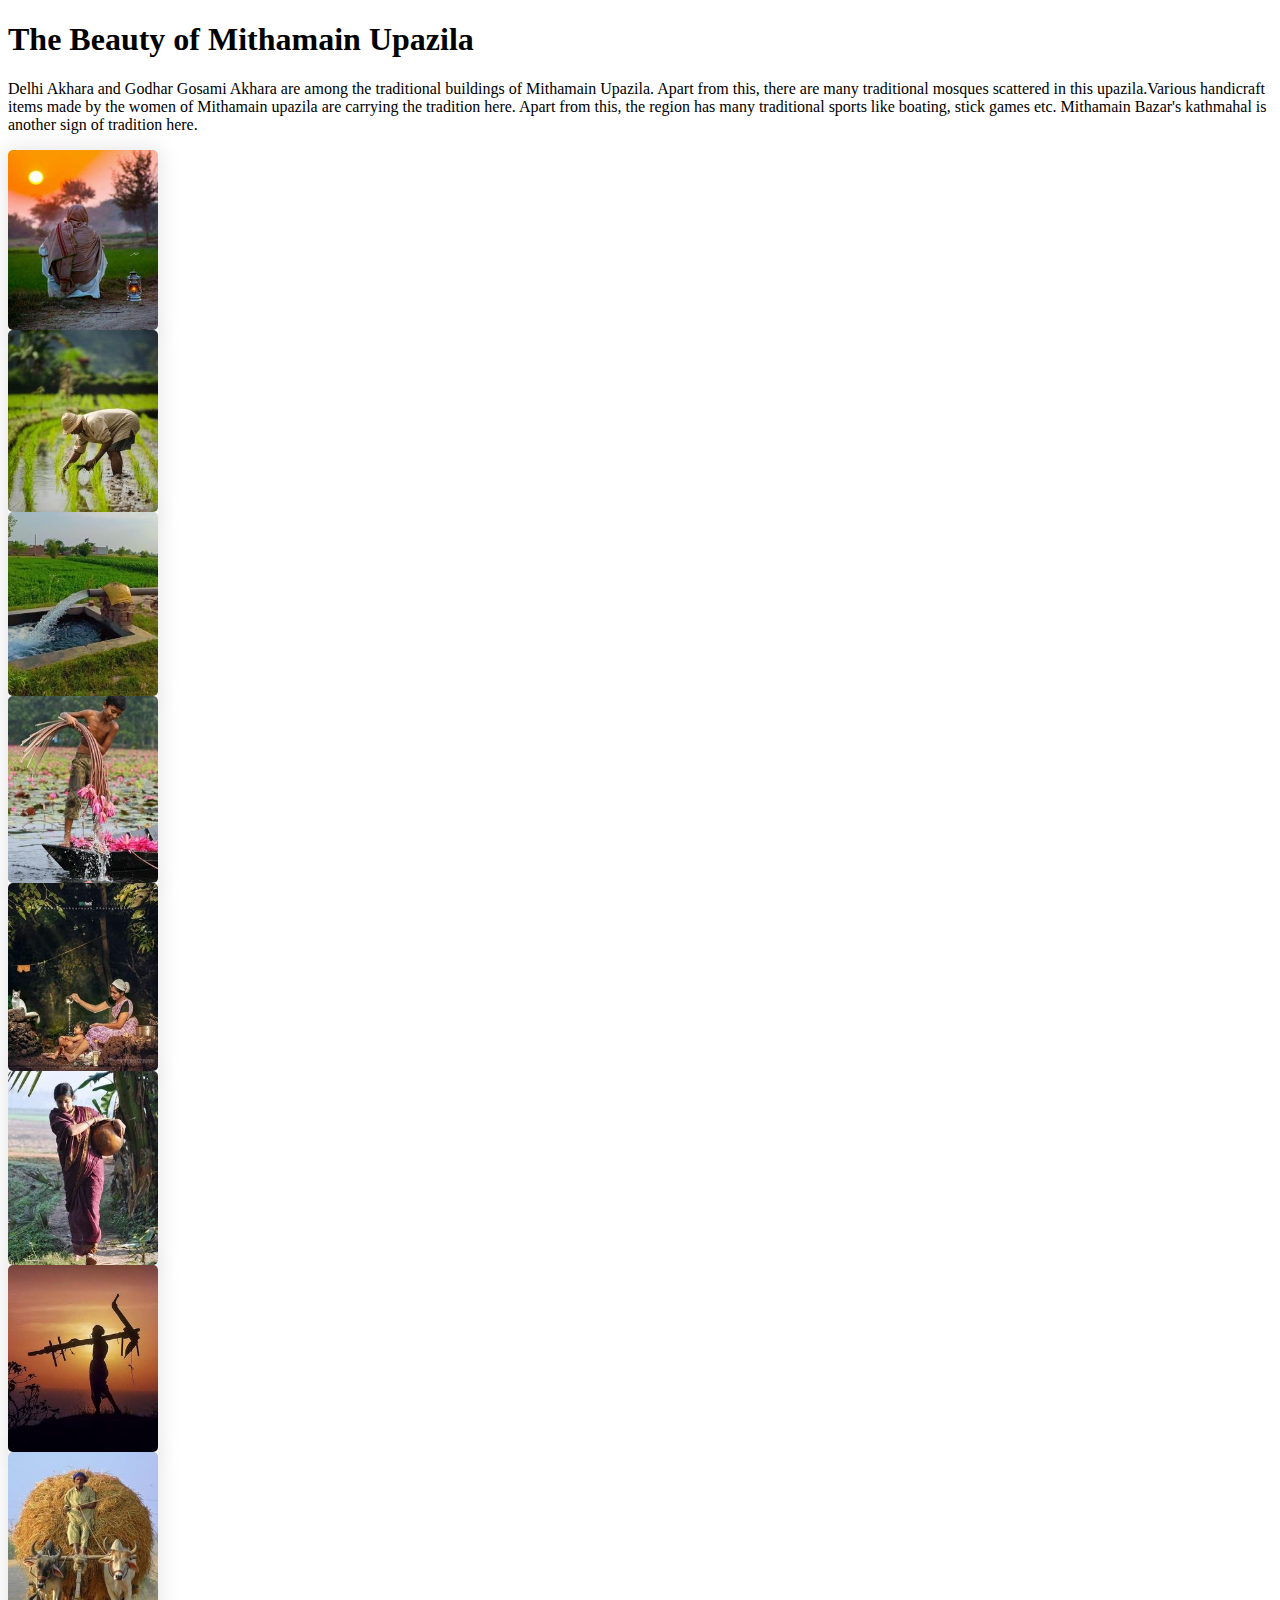
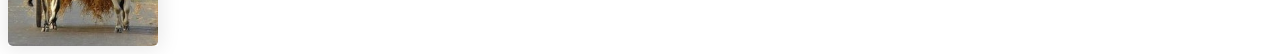
<file: beauty.html>
<!DOCTYPE html>
<html lang="en">
<head>
    <meta charset="UTF-8">
    <meta name="viewport" content="width=device-width, initial-scale=1.0">
    <title>Beauty of Mithamoin</title>
    <link rel="stylesheet" href="style.css">
    <!-- Bootstrap CSS -->
    <link href="https://cdn.jsdelivr.net/npm/bootstrap@5.0.2/dist/css/bootstrap.min.css" rel="stylesheet" integrity="sha384-EVSTQN3/azprG1Anm3QDgpJLIm9Nao0Yz1ztcQTwFspd3yD65VohhpuuCOmLASjC" crossorigin="anonymous">
    </head>
    <body class="bg-secondary container">
        
    <script src="https://cdn.jsdelivr.net/npm/bootstrap@5.3.2/dist/js/bootstrap.bundle.min.js" integrity="sha384-C6RzsynM9kWDrMNeT87bh95OGNyZPhcTNXj1NW7RuBCsyN/o0jlpcV8Qyq46cDfL" crossorigin="anonymous"></script>
    <div class="container">
    <h1 class="text-center text-light mt-5">The Beauty of Mithamain Upazila</h1>
    <p class="text-light fw-bold">Delhi Akhara and Godhar Gosami Akhara are among the traditional buildings of Mithamain Upazila. Apart from this, there are many traditional mosques scattered in this upazila.Various handicraft items made by the women of Mithamain upazila are carrying the tradition here. Apart from this, the region has many traditional sports like boating, stick games etc. Mithamain Bazar's kathmahal is another sign of tradition here.</p>
</div>

<div class="mt-3 container">
    <div class="col-12 row">
    <div class="box col-md-3 mb-3">
        <img src="img/31614babbcb1392e9df30f5923ec3e0f.jpg">
    </div>
    <div class="box col-md-3 mb-3">
        <img src="img/fa085bd6e9418897239f27f4e450d6ed.jpg">
    </div>
    <div class="box col-md-3 mb-3">
        <img src="img/70206d769f7e96dd0e75fe2a934e4f2e.jpg">
    </div>
    <div class="box col-md-3 mb-3">
        <img src="img/54c53daaabcb8df3a794bfcad73c03eb.jpg">
    </div>
  </div>
  <div class="col-12 row">
    <div class="box col-md-3 mb-3">
        <img src="img/cdfd66a0a6b456fd9063954905bc16bb.jpg">
    </div>
    <div class="box col-md-3 mb-3">
        <img src="img/fdb4512fa50a660e810fe6163bd1c235.jpg">
    </div>
    <div class="box col-md-3 mb-3">
        <img src="img/285affa8c77437c9532d1e72ce11ca43.jpg">
    </div>
    <div class="box col-md-3 mb-3">
        <img src="img/f48c685cfffbd81ab5d0745684cd57a7.jpg">
    </div>
  </div>
  </div>
    
</body>
</html>
</file>
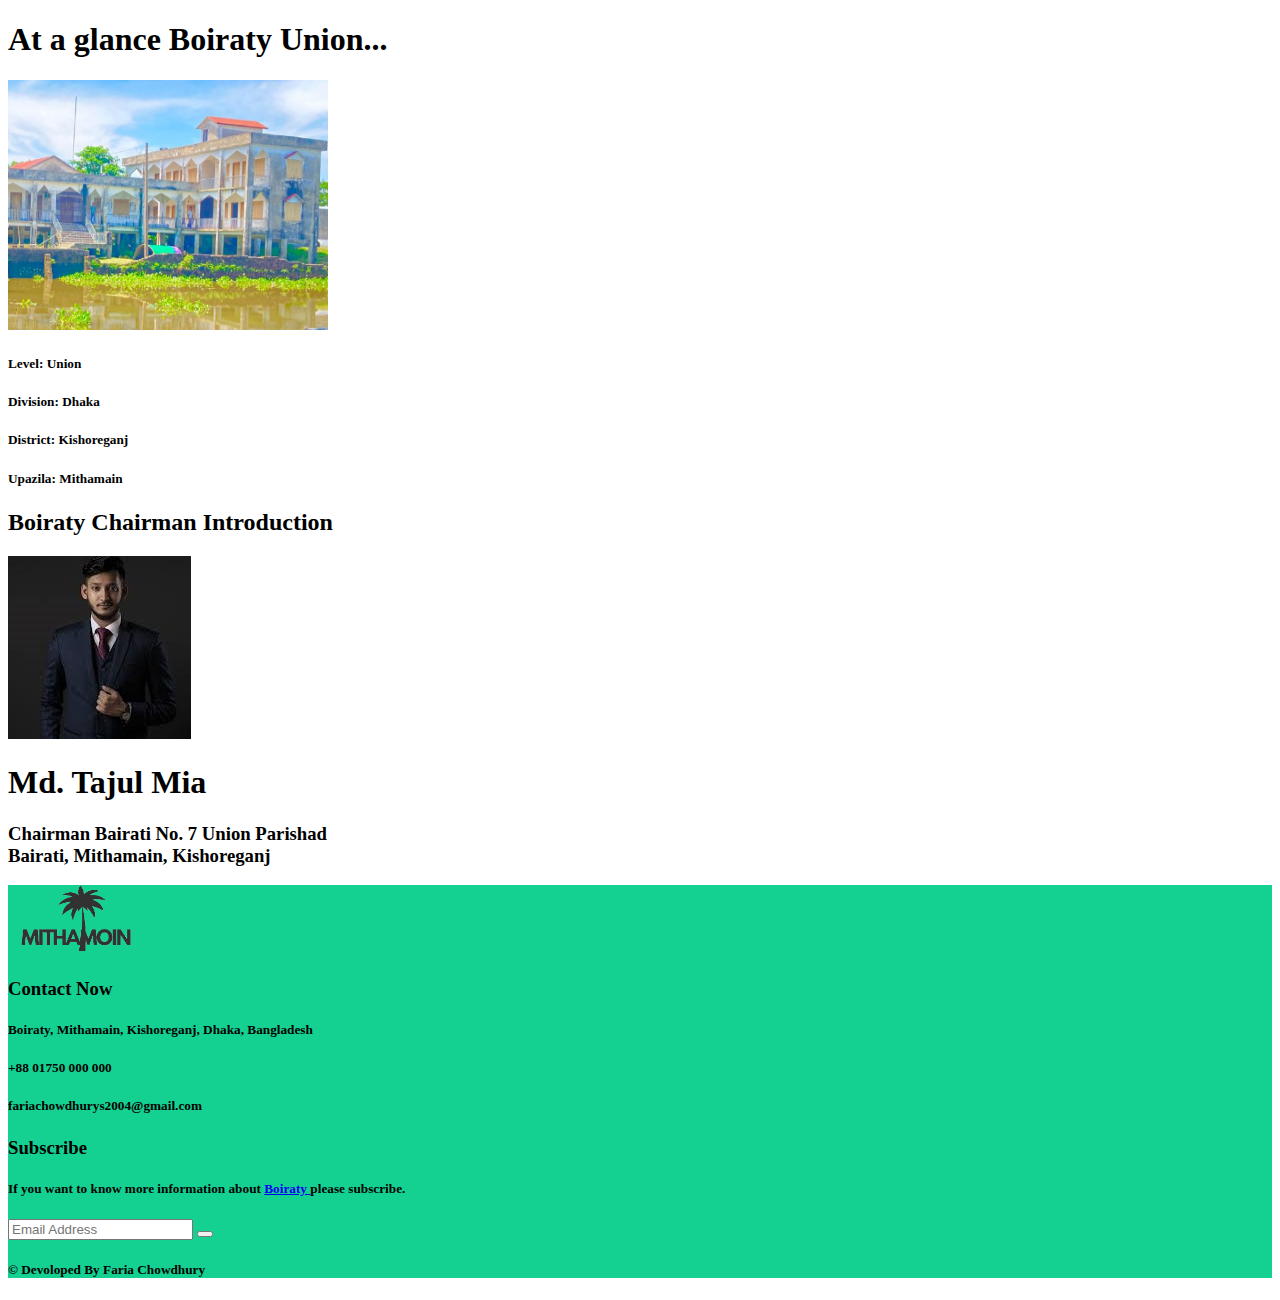
<file: boiraty.html>
<!DOCTYPE html>
<html lang="en">
<head>
    <meta charset="UTF-8">
    <meta name="viewport" content="width=device-width, initial-scale=1.0">
    <title>Boiraty</title>
    <link rel="stylesheet" href="style.css">
     <!-- Bootstrap CSS -->
     <link href="https://cdn.jsdelivr.net/npm/bootstrap@5.0.2/dist/css/bootstrap.min.css" rel="stylesheet" integrity="sha384-EVSTQN3/azprG1Anm3QDgpJLIm9Nao0Yz1ztcQTwFspd3yD65VohhpuuCOmLASjC" crossorigin="anonymous">
</head>
<body class="container mt-5 bg-light">
    <script src="https://cdn.jsdelivr.net/npm/bootstrap@5.3.2/dist/js/bootstrap.bundle.min.js" integrity="sha384-C6RzsynM9kWDrMNeT87bh95OGNyZPhcTNXj1NW7RuBCsyN/o0jlpcV8Qyq46cDfL" crossorigin="anonymous"></script>
    <h1 class="text-center text-primary mt-5">At a glance Boiraty Union...</h1>
    <div class="col-12 row mt-5 bg-dark">
        <div class="col-md-6">
            <img class="mt-3 mb-3" src="img/boiraty.png" height="250px" width="320px">
        </div>
        <div class="col-md-6 text-center justify-content-center mt-5 mb-3 p-3 text-light">
            <h5>Level: Union</h5>
            <h5>Division: Dhaka</h5>
            <h5>District: Kishoreganj</h5>
            <h5> Upazila: Mithamain</h5>  
        </div>
    </div>
    <h2 class="text-center text-danger mb-3 mt-3">Boiraty Chairman Introduction</h2>
    <div class="col-12 row bg-info mt-3 mb-3">
        <div class="col-md-6">
         <img class="rounded-circle w-50 text-center p-3" src="img/download (6).jpeg">
        </div>
        <div class="col-md-6 mt-5 mb-3">
          <h1 class="text-center text-danger">Md. Tajul Mia</h1>
          <h3 class="text-center text-soccess">Chairman Bairati No. 7 Union Parishad<br>Bairati, Mithamain, Kishoreganj</h3>
        </div>
    </div>
<!--footer section-->
<footer class="bg text-white py-5 mb-3" id="contact">
    <div class="">
       <div class="row gx-lg-5">
           
           <div class="col-md-4 text-center mt-5">
            <a href="index.html"><img src="img/Mithamoin.png" height="70px"></a>
           </div>
  
           <div class="col-md-4 p-3 ">
             <h3  class="pb-4 text-light">Contact Now</h3>
             <div class="text-dark">
               <h5>Boiraty, Mithamain, Kishoreganj, Dhaka, Bangladesh</h5>
               <h5>+88 01750 000 000</h5>
               <h5>fariachowdhurys2004@gmail.com</h5>
             </div>
          </div>
  
          <div class="col-md-4 p-3">
           <h3 class="pb-4 text-light">Subscribe</h3>
           <h5 class="text-dark">If you want to know more information about <a class="text-dark" href="boiraty.html"> <b> Boiraty </b></a>please subscribe. </h5>
           <div class="input-group mt-3">
             <input type="text"  class="form-control"  name="" placeholder="Email Address">
             <button class="btn"><i class="fa-regular fa-paper-plane"></i></button>
         </div>
       </div>
       
       </div>
       <h5 class="text-center text-secondary">© Devoloped By Faria Chowdhury</h5>
    </div>
  </footer>
  <!--foter section-->
 
</body>
</html>
</file>
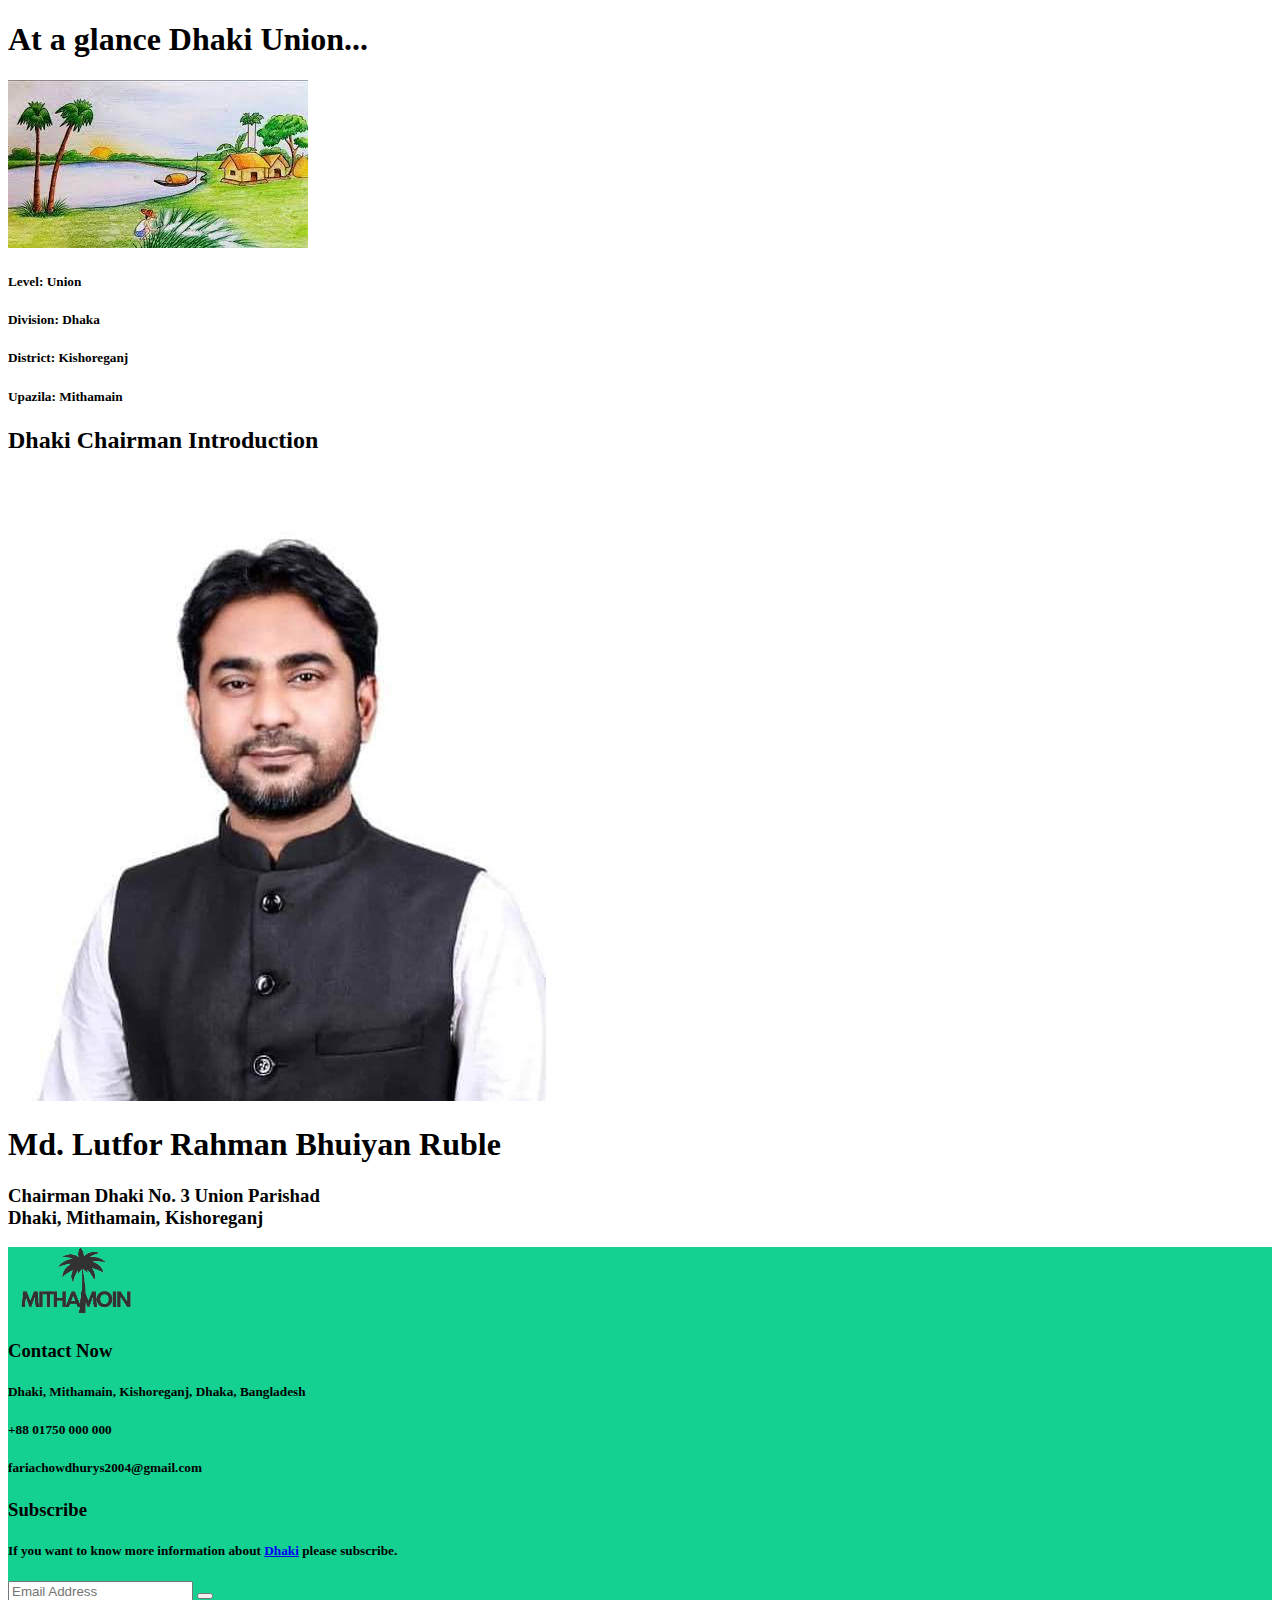
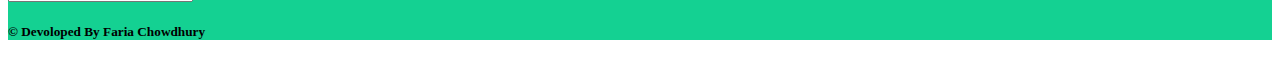
<file: dhaki.html>
<!DOCTYPE html>
<html lang="en">
<head>
    <meta charset="UTF-8">
    <meta name="viewport" content="width=device-width, initial-scale=1.0">
    <title>Dhaki</title>
    <link rel="stylesheet" href="style.css">
     <!-- Bootstrap CSS -->
     <link href="https://cdn.jsdelivr.net/npm/bootstrap@5.0.2/dist/css/bootstrap.min.css" rel="stylesheet" integrity="sha384-EVSTQN3/azprG1Anm3QDgpJLIm9Nao0Yz1ztcQTwFspd3yD65VohhpuuCOmLASjC" crossorigin="anonymous">
</head>
<body class="container mt-5 bg-light">
    <script src="https://cdn.jsdelivr.net/npm/bootstrap@5.3.2/dist/js/bootstrap.bundle.min.js" integrity="sha384-C6RzsynM9kWDrMNeT87bh95OGNyZPhcTNXj1NW7RuBCsyN/o0jlpcV8Qyq46cDfL" crossorigin="anonymous"></script>
        <h1 class="text-center text-primary mt-5">At a glance Dhaki Union...</h1>
        <div class="col-12 row mt-5 bg-dark">
            <div class="col-md-6">
                <img class="mt-3 w-100 mb-3" src="img/download (9).jpg">
            </div>
            <div class="col-md-6 text-center justify-content-center mt-5 mb-3 p-3 text-light">
                <h5>Level: Union</h5>
                <h5>Division: Dhaka</h5>
                <h5>District: Kishoreganj</h5>
                <h5> Upazila: Mithamain</h5>  
            </div>
        </div>
        <h2 class="text-center text-danger mt-3 mb-3 fw-bold">Dhaki Chairman Introduction</h2>
        <div class="col-12 row bg-info mt-3 mb-3">
            <div class="col-md-6">
             <img class=" w-50 text-center p-3" src="img/dhaki.jpeg">
            </div>
            <div class="col-md-6 mt-5 mb-3">
              <h1 class="text-center text-light">Md. Lutfor Rahman Bhuiyan Ruble</h1>
              <h3 class="text-center text-soccess">Chairman Dhaki No. 3 Union Parishad<br>Dhaki, Mithamain, Kishoreganj</h3>
            </div>
        </div>

        <footer class="bg text-white py-5 mb-3" id="contact">
            <div class="">
               <div class="row gx-lg-5">
                   
                   <div class="col-md-4 text-center mt-5">
                    <a href="index.html"><img src="img/Mithamoin.png" height="70px"></a>
          
                     
                   </div>
          
                   <div class="col-md-4 p-3">
                     <h3  class="pb-4 text-light">Contact Now</h3>
                     <div class="text-dark">
                       <h5>Dhaki, Mithamain, Kishoreganj, Dhaka, Bangladesh</h5>
                       <h5>+88 01750 000 000</h5>
                       <h5>fariachowdhurys2004@gmail.com</h5>
                     </div>
                  </div>
          
                  <div class="col-md-4 p-3">
                   <h3 class="pb-4 text-light">Subscribe</h3>
                   <h5 class="text-dark">If you want to know more information about <a class="text-dark" href="dhaki.html"><b>Dhaki</b></a> please subscribe. </h5>
                   <div class="input-group mt-3">
                     <input type="text"  class="form-control"  name="" placeholder="Email Address">
                     <button class="btn"><i class="fa-regular fa-paper-plane"></i></button>
                 </div>
               </div>
               
               </div>
               <h5 class="text-center text-secondary mt-3">© Devoloped By Faria Chowdhury</h5>
            </div>
          </footer>

</body>
</html>
</file>
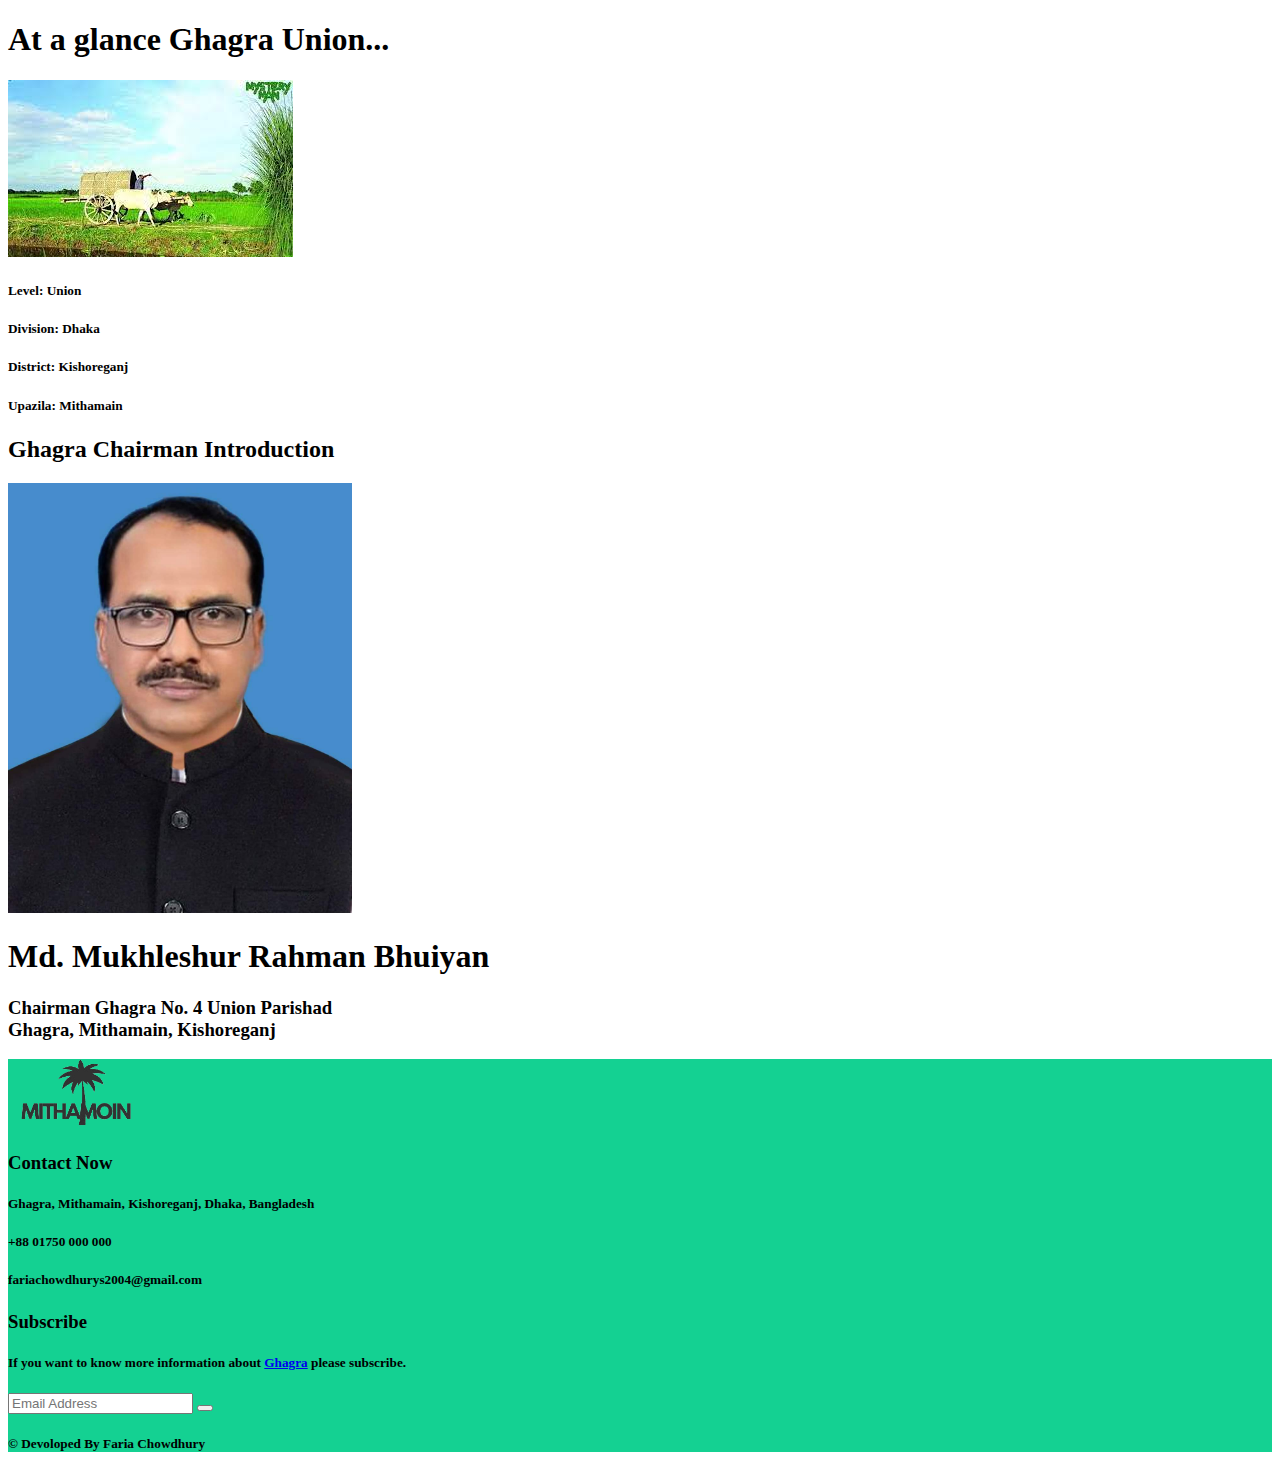
<file: ghagra.html>
<!DOCTYPE html>
<html lang="en">
<head>
    <meta charset="UTF-8">
    <meta name="viewport" content="width=device-width, initial-scale=1.0">
    <title>Ghagra</title>
    <link rel="stylesheet" href="style.css">
     <!-- Bootstrap CSS -->
     <link href="https://cdn.jsdelivr.net/npm/bootstrap@5.0.2/dist/css/bootstrap.min.css" rel="stylesheet" integrity="sha384-EVSTQN3/azprG1Anm3QDgpJLIm9Nao0Yz1ztcQTwFspd3yD65VohhpuuCOmLASjC" crossorigin="anonymous">
</head>
<body class="container mt-5 bg-light">
    <script src="https://cdn.jsdelivr.net/npm/bootstrap@5.3.2/dist/js/bootstrap.bundle.min.js" integrity="sha384-C6RzsynM9kWDrMNeT87bh95OGNyZPhcTNXj1NW7RuBCsyN/o0jlpcV8Qyq46cDfL" crossorigin="anonymous"></script>

   
        <h1 class="text-center text-primary mt-5">At a glance Ghagra Union...</h1>
        <div class="col-12 row mt-5 bg-dark">
            <div class="col-md-6">
                <img class="mt-3 w-100 mb-3" src="img/download.jpeg">
            </div>
            <div class="col-md-6 text-center justify-content-center mt-5 mb-3 p-3 text-light">
                <h5>Level: Union</h5>
                <h5>Division: Dhaka</h5>
                <h5>District: Kishoreganj</h5>
                <h5> Upazila: Mithamain</h5>  
            </div>
        </div>
        <h2 class="text-center text-danger mb-3 mt-3 fw-bold">Ghagra Chairman Introduction</h2>
        <div class="col-12 row bg-info mt-3 mb-3">
            <div class="col-md-6">
             <img class="rounded-circle w-100 text-center p-3" height="430px" src="img/1711122767891.jpg">
            </div>
            <div class="col-md-6 mt-5 mb-3 p-3">
              <h1 class="text-center text-light">Md. Mukhleshur Rahman Bhuiyan</h1>
              <h3 class="text-center text-soccess">Chairman Ghagra No. 4 Union Parishad<br>Ghagra, Mithamain, Kishoreganj</h3>
            </div>
        </div>
<!--footer section-->
        <footer class="bg text-white py-5 mb-3" id="contact">
            <div class="">
               <div class="row gx-lg-5">
                   
                   <div class="col-md-4 text-center mt-5">
                    <a href="index.html"><img src="img/Mithamoin.png" height="70px"></a>
                   </div>
          
                   <div class="col-md-4 p-3">
                     <h3  class="pb-4 text-light">Contact Now</h3>
                     <div class="text-dark">
                       <h5>Ghagra, Mithamain, Kishoreganj, Dhaka, Bangladesh</h5>
                       <h5>+88 01750 000 000</h5>
                       <h5>fariachowdhurys2004@gmail.com</h5>
                     </div>
                  </div>
          
                  <div class="col-md-4 p-3">
                   <h3 class="pb-4 text-light">Subscribe</h3>
                   <h5 class="text-dark">If you want to know more information about <a class="text-dark" href="ghagra.html"><b>Ghagra</b></a> please subscribe. </h5>
                   <div class="input-group mt-3">
                     <input type="text"  class="form-control"  name="" placeholder="Email Address">
                     <button class="btn"><i class="fa-regular fa-paper-plane"></i></button>
                 </div>
               </div>
               
               </div>
               <h5 class="text-center text-secondary mt-3">© Devoloped By Faria Chowdhury</h5>
            </div>
          </footer>
<!--footer section-->


</body>
</html>
</file>
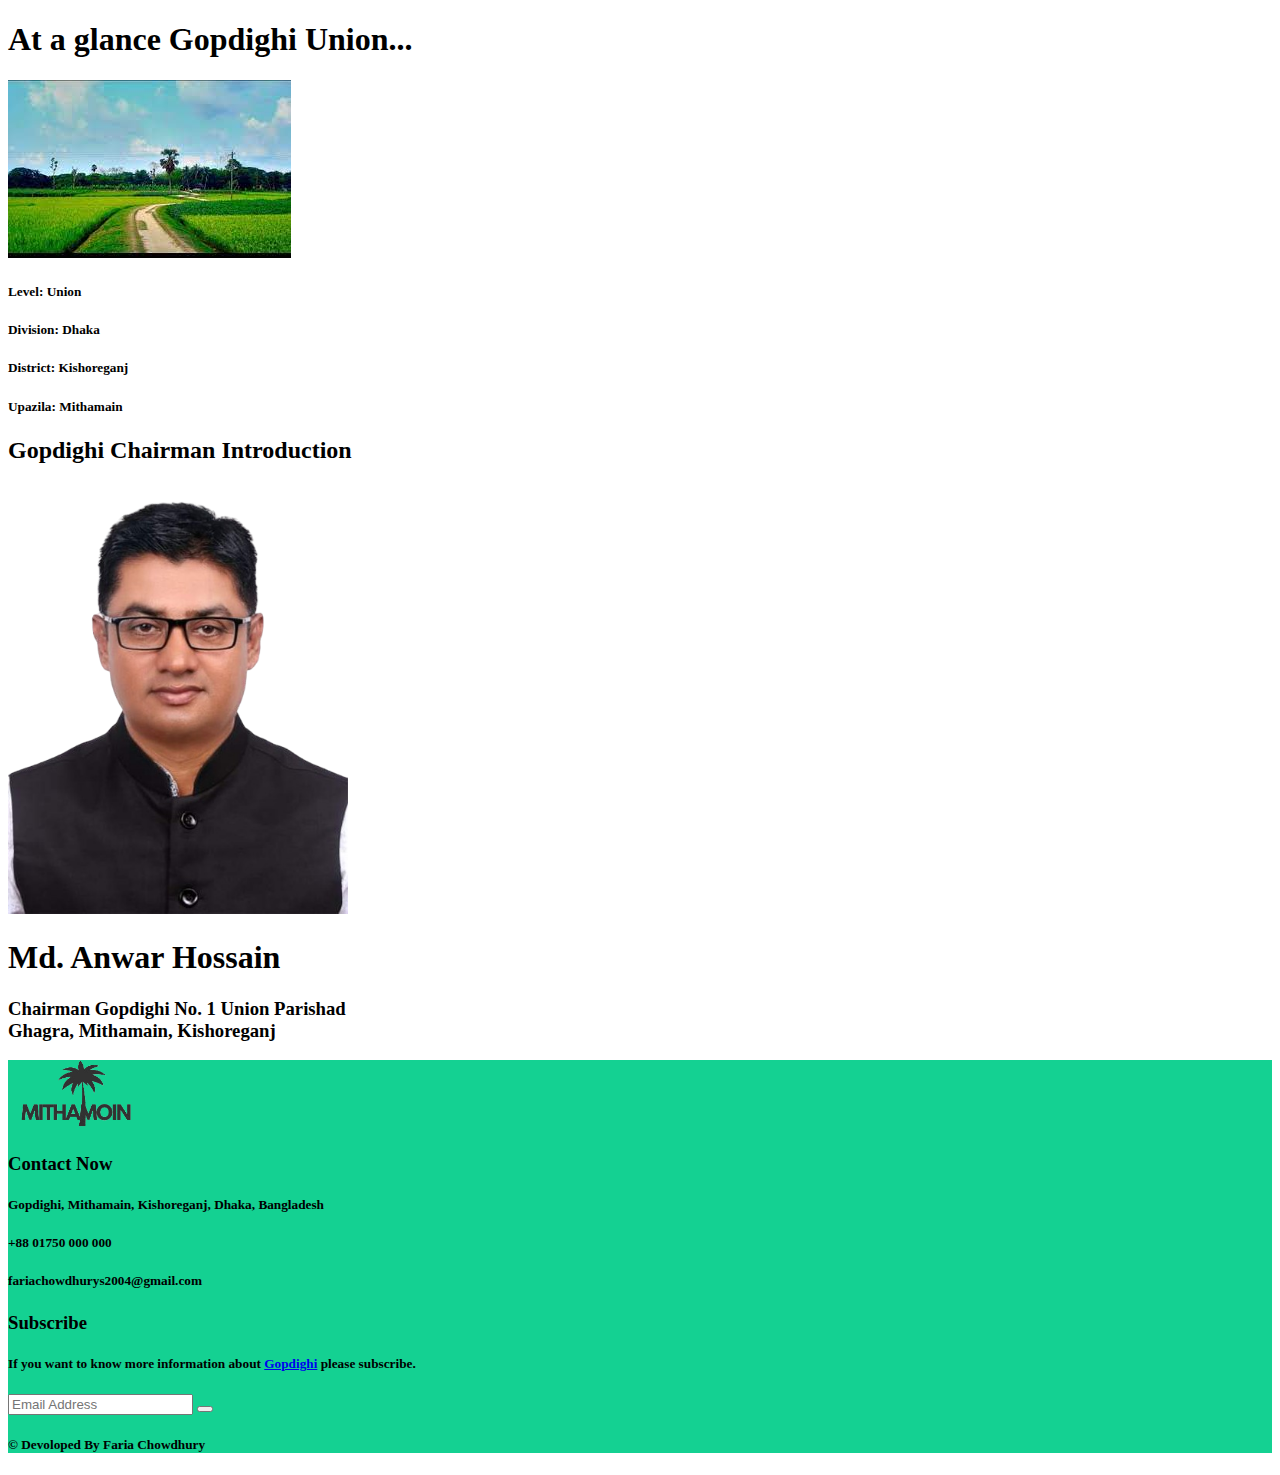
<file: gopedighi.html>
<!DOCTYPE html>
<html lang="en">
<head>
    <meta charset="UTF-8">
    <meta name="viewport" content="width=device-width, initial-scale=1.0">
    <title>Gopedighi</title>
    <link rel="stylesheet" href="style.css">
     <!-- Bootstrap CSS -->
     <link href="https://cdn.jsdelivr.net/npm/bootstrap@5.0.2/dist/css/bootstrap.min.css" rel="stylesheet" integrity="sha384-EVSTQN3/azprG1Anm3QDgpJLIm9Nao0Yz1ztcQTwFspd3yD65VohhpuuCOmLASjC" crossorigin="anonymous">
</head>
<body class="container mt-5 bg-light">
    <script src="https://cdn.jsdelivr.net/npm/bootstrap@5.3.2/dist/js/bootstrap.bundle.min.js" integrity="sha384-C6RzsynM9kWDrMNeT87bh95OGNyZPhcTNXj1NW7RuBCsyN/o0jlpcV8Qyq46cDfL" crossorigin="anonymous"></script>


    <h1 class="text-center text-primary mt-5">At a glance Gopdighi Union...</h1>
    <div class="col-12 row mt-5 bg-dark">
        <div class="col-md-6">
            <img class="mt-3 w-100 mb-3" src="img/download (6).jpg">
        </div>
        <div class="col-md-6 text-center justify-content-center mt-5 mb-3 p-3 text-light">
            <h5>Level: Union</h5>
            <h5>Division: Dhaka</h5>
            <h5>District: Kishoreganj</h5>
            <h5> Upazila: Mithamain</h5>  
        </div>
    </div>
    <h2 class="text-center text-danger mt-3 mb-3 fw-bold">Gopdighi Chairman Introduction</h2>
    <div class="col-12 row bg-primary mt-3 mb-3">
        <div class="col-md-6">
         <img class="rounded-circle w-100 text-center p-3" height="430px" src="img/anower.png">
        </div>
        <div class="col-md-6 mt-5 mb-3 p-3">
          <h1 class="text-center text-light">Md. Anwar Hossain</h1>
          <h3 class="text-center text-soccess">Chairman Gopdighi No. 1 Union Parishad<br>Ghagra, Mithamain, Kishoreganj</h3>
        </div>
    </div>
<!--footer section-->
    <footer class="bg text-white py-5 mb-3" id="contact">
        <div class="">
           <div class="row gx-lg-5">
               
               <div class="col-md-4 text-center mt-5">
                <a href="index.html"><img src="img/Mithamoin.png" height="70px"></a>  
               </div>
      
               <div class="col-md-4 p-3">
                 <h3  class="pb-4 text-light">Contact Now</h3>
                 <div class="text-dark">
                   <h5>Gopdighi, Mithamain, Kishoreganj, Dhaka, Bangladesh</h5>
                   <h5>+88 01750 000 000</h5>
                   <h5>fariachowdhurys2004@gmail.com</h5>
                 </div>
              </div>
      
              <div class="col-md-4 p-3">
               <h3 class="pb-4 text-light">Subscribe</h3>
               <h5 class="text-dark">If you want to know more information about <a class="text-dark" href="gopedighi.html"><b>Gopdighi</b></a> please subscribe. </h5>
               <div class="input-group mt-3">
                 <input type="text"  class="form-control"  name="" placeholder="Email Address">
                 <button class="btn"><i class="fa-regular fa-paper-plane"></i></button>
             </div>
           </div>
           
           </div>
           <h5 class="text-center text-secondary mt-3">© Devoloped By Faria Chowdhury</h5>
        </div>
      </footer>
<!--footer section-->





</body>
</html>
</file>
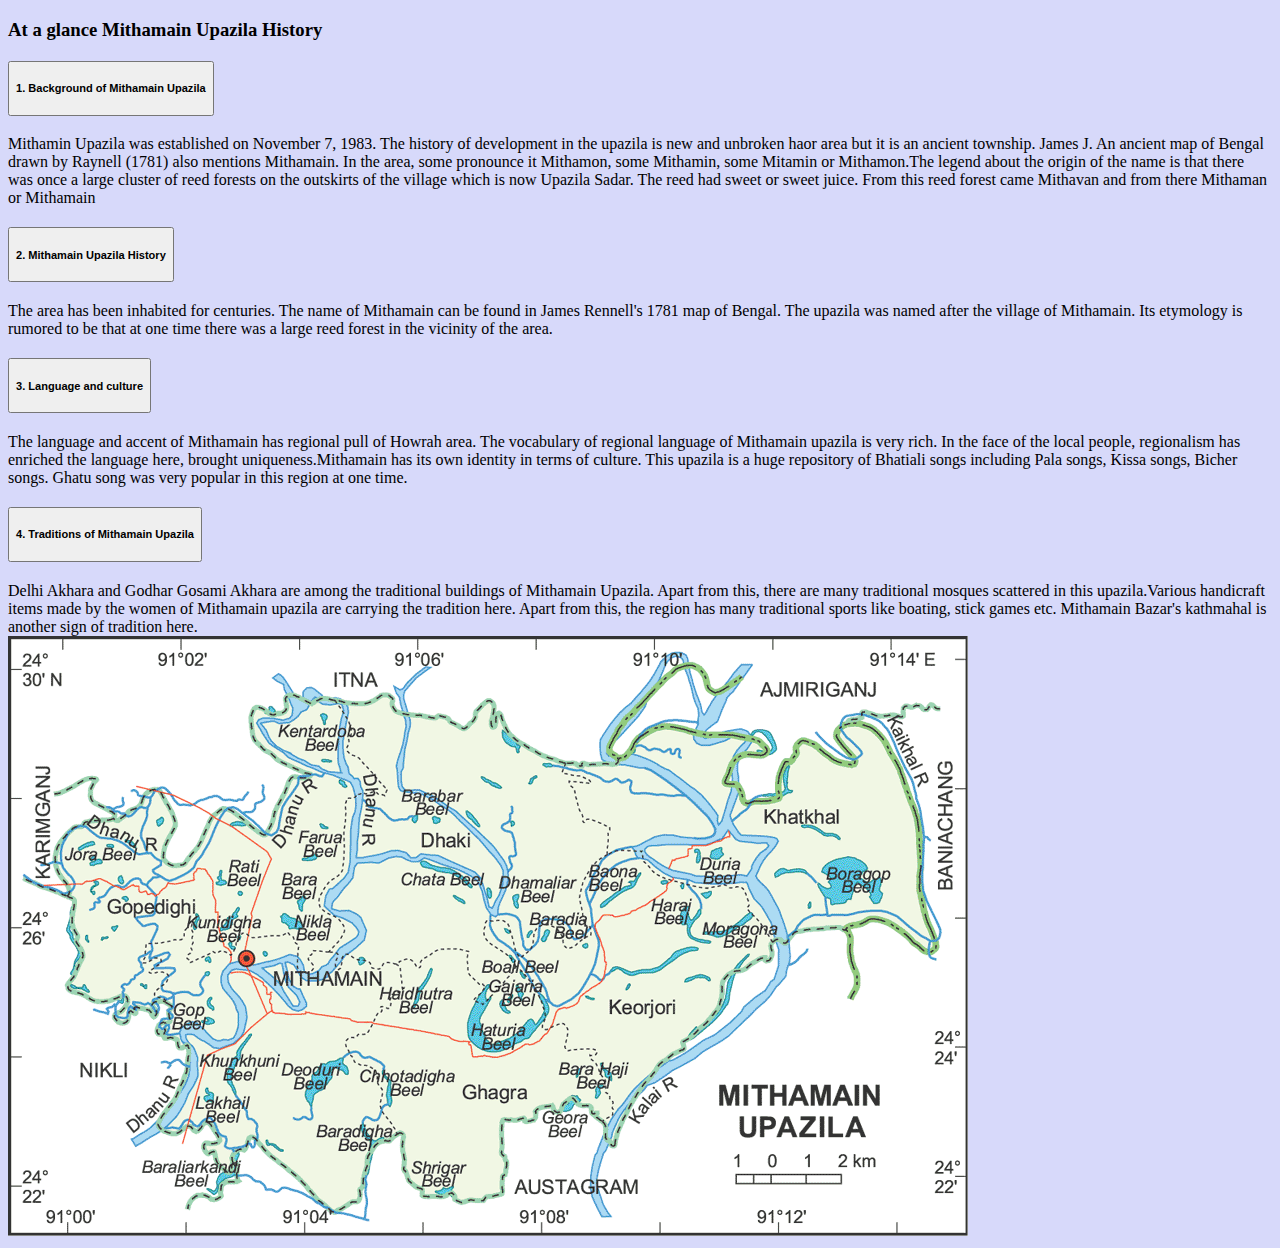
<file: history.html>
<!DOCTYPE html>
<html lang="en">
<head>
    <meta charset="UTF-8">
    <meta name="viewport" content="width=device-width, initial-scale=1.0">
    <title>Mithamain Upazila History</title>
    <link rel="stylesheet" href="style.css">
     <!-- Bootstrap CSS -->
     <link href="https://cdn.jsdelivr.net/npm/bootstrap@5.0.2/dist/css/bootstrap.min.css" rel="stylesheet" integrity="sha384-EVSTQN3/azprG1Anm3QDgpJLIm9Nao0Yz1ztcQTwFspd3yD65VohhpuuCOmLASjC" crossorigin="anonymous">
</head>
<body class="container ff">

  <script src="https://cdn.jsdelivr.net/npm/bootstrap@5.3.2/dist/js/bootstrap.bundle.min.js" integrity="sha384-C6RzsynM9kWDrMNeT87bh95OGNyZPhcTNXj1NW7RuBCsyN/o0jlpcV8Qyq46cDfL" crossorigin="anonymous"></script>

    <section class="py-5" id="blog">
        <div class="text-center w-50 mx-auto">
          <h3 class="pb-3">At a glance Mithamain Upazila History</h3>
       </div>
        <div class="">
          <div class="row py-4 d-flex align-items-center">
            <div class="col-md-7 col-12 ">
              <div class="accordion accordion-flush" id="accordionFlushExample">
                <div class="accordion-item bg-light mb-3">
                  <h2 class="accordion-header" id="flush-headingTwo">
                    <button class="accordion-button collapsed bg-light" type="button" data-bs-toggle="collapse" data-bs-target="#flush-collapseTwo" aria-expanded="false" aria-controls="flush-collapseTwo">
                      <h5>1. Background of Mithamain Upazila</h5>
                    </button>
                  </h2>
                  <div id="flush-collapseTwo" class="accordion-collapse collapse" aria-labelledby="flush-headingTwo" data-bs-parent="#accordionFlushExample">
                    <div class="accordion-body">Mithamin Upazila was established on November 7, 1983. The history of development in the upazila is new and unbroken haor area but it is an ancient township. James J. An ancient map of Bengal drawn by Raynell (1781) also mentions Mithamain. In the area, some pronounce it Mithamon, some Mithamin, some Mitamin or Mithamon.The legend about the origin of the name is that there was once a large cluster of reed forests on the outskirts of the village which is now Upazila Sadar. The reed had sweet or sweet juice. From this reed forest came Mithavan and from there Mithaman or Mithamain</div>
                  </div>
                </div>
                <div class="accordion-item bg-light mb-3">
                  <h2 class="accordion-header" id="flush-headingOne">
                    <button class="accordion-button collapsed bg-light " type="button" data-bs-toggle="collapse" data-bs-target="#flush-collapseOne" aria-expanded="false" aria-controls="flush-collapseOne">
                      <h5>2. Mithamain Upazila History</h5>
                    </button>
                  </h2>
                  <div id="flush-collapseOne" class="accordion-collapse collapse" aria-labelledby="flush-headingOne" data-bs-parent="#accordionFlushExample">
                    <div class="accordion-body">The area has been inhabited for centuries. The name of Mithamain can be found in James Rennell's 1781 map of Bengal. The upazila was named after the village of Mithamain. Its etymology is rumored to be that at one time there was a large reed forest in the vicinity of the area.</div>
                  </div>
                </div>
             
                <div class="accordion-item bg-light mb-3">
                  <h2 class="accordion-header" id="flush-headingThree">
                    <button class="accordion-button collapsed bg-light " type="button" data-bs-toggle="collapse" data-bs-target="#flush-collapseThree" aria-expanded="false" aria-controls="flush-collapseThree">
                      <h5>3. Language and culture</h5>
                    </button>
                  </h2>
                  <div id="flush-collapseThree" class="accordion-collapse collapse" aria-labelledby="flush-headingThree" data-bs-parent="#accordionFlushExample">
                    <div class="accordion-body">The language and accent of Mithamain has regional pull of Howrah area. The vocabulary of regional language of Mithamain upazila is very rich. In the face of the local people, regionalism has enriched the language here, brought uniqueness.Mithamain has its own identity in terms of culture. This upazila is a huge repository of Bhatiali songs including Pala songs, Kissa songs, Bicher songs. Ghatu song was very popular in this region at one time.</div>
                  </div>
                </div>
                <div class="accordion-item bg-light">
                  <h2 class="accordion-header" id="flush-headingFour">
                    <button class="accordion-button collapsed bg-light" type="button" data-bs-toggle="collapse" data-bs-target="#flush-collapseFour" aria-expanded="false" aria-controls="flush-collapseFour">
                      <h5>4. Traditions of Mithamain Upazila</h5>
                    </button>
                  </h2>
                  <div id="flush-collapseFour" class="accordion-collapse collapse" aria-labelledby="flush-headingFour" data-bs-parent="#accordionFlushExample">
                    <div class="accordion-body">Delhi Akhara and Godhar Gosami Akhara are among the traditional buildings of Mithamain Upazila. Apart from this, there are many traditional mosques scattered in this upazila.Various handicraft items made by the women of Mithamain upazila are carrying the tradition here. Apart from this, the region has many traditional sports like boating, stick games etc. Mithamain Bazar's kathmahal is another sign of tradition here.</div>
                  </div>
                </div>
              </div>
            </div>
            <div class="col-md-5 col-12 mt-2">
               <img src="img/MM_0272.gif" class="w-100">
            </div>
          </div>
        </div>
        </section>
</body>
</html>
</file>
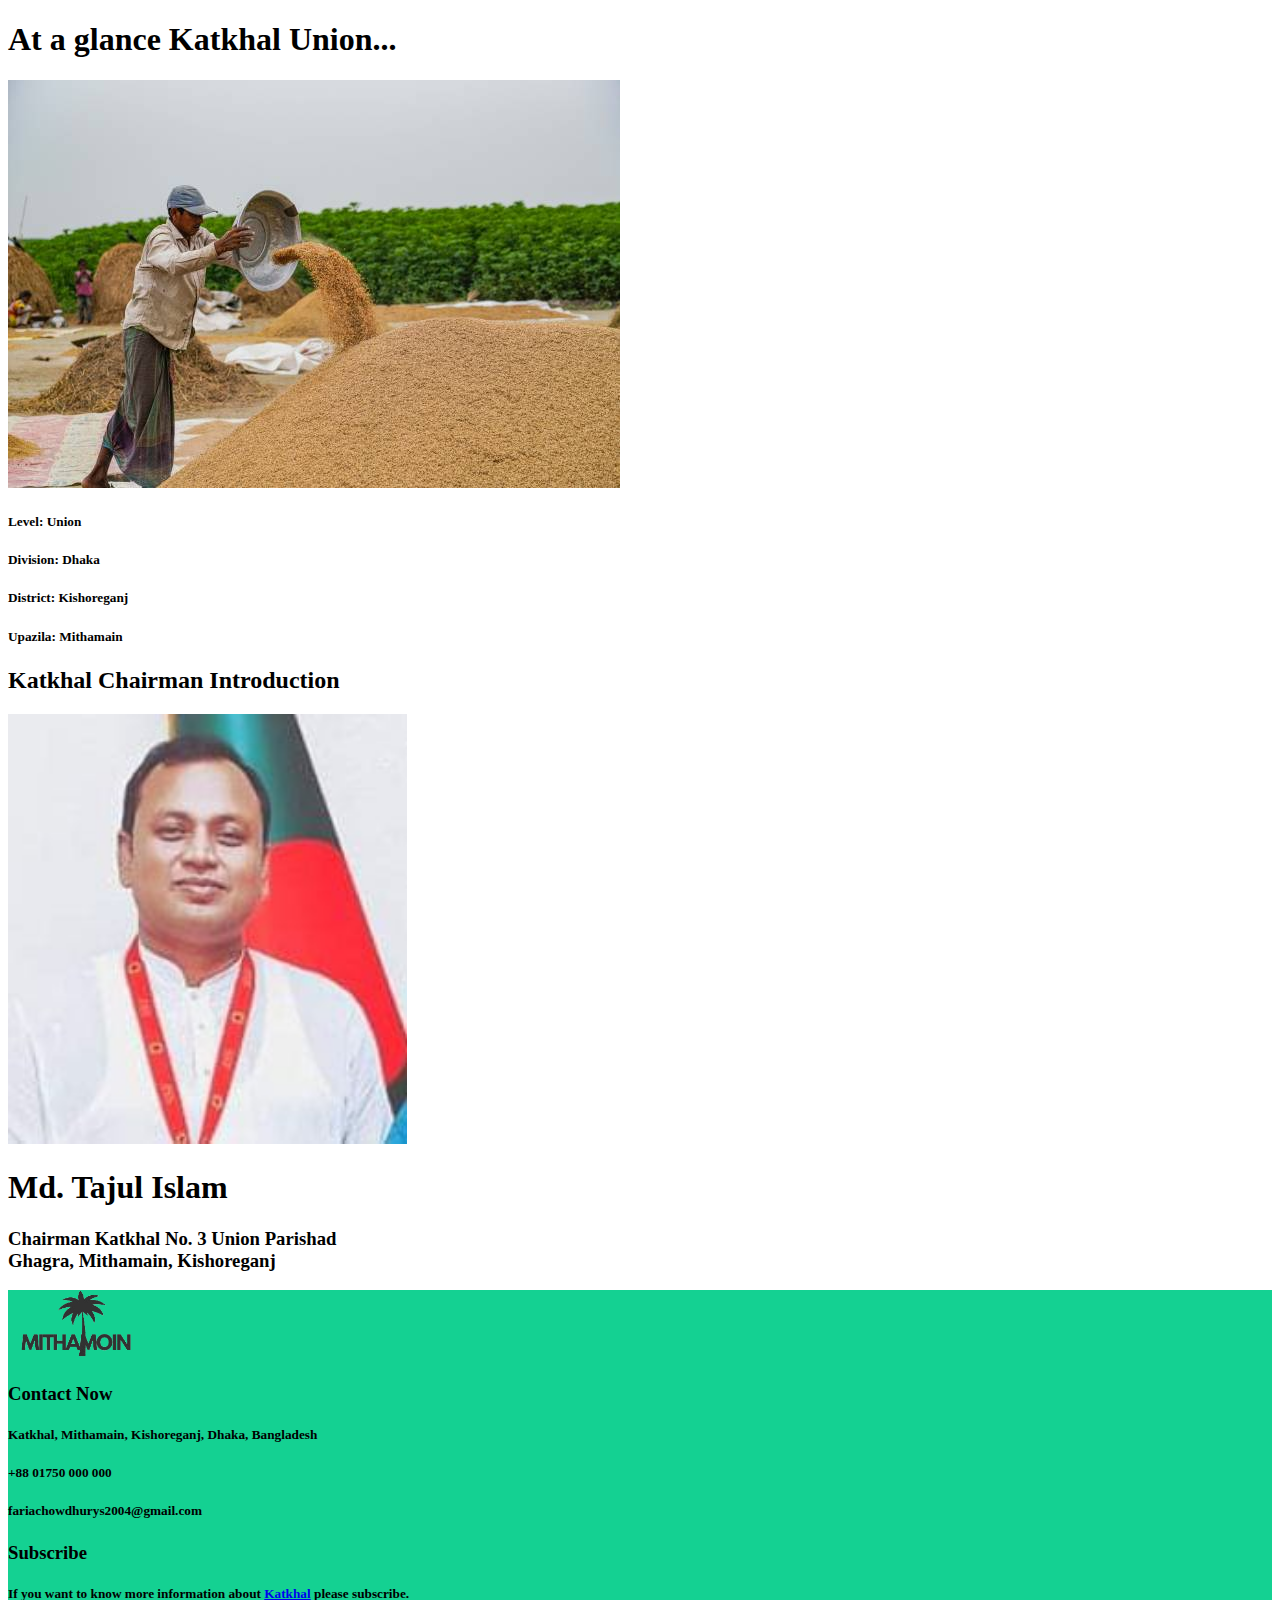
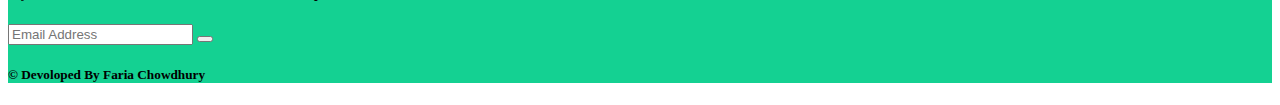
<file: katkhal.html>
<!DOCTYPE html>
<html lang="en">
<head>
    <meta charset="UTF-8">
    <meta name="viewport" content="width=device-width, initial-scale=1.0">
    <title>Katkhal</title>
    <link rel="stylesheet" href="style.css">
     <!-- Bootstrap CSS -->
     <link href="https://cdn.jsdelivr.net/npm/bootstrap@5.0.2/dist/css/bootstrap.min.css" rel="stylesheet" integrity="sha384-EVSTQN3/azprG1Anm3QDgpJLIm9Nao0Yz1ztcQTwFspd3yD65VohhpuuCOmLASjC" crossorigin="anonymous">
</head>
<body class="container mt-5 bg-light">
    <script src="https://cdn.jsdelivr.net/npm/bootstrap@5.3.2/dist/js/bootstrap.bundle.min.js" integrity="sha384-C6RzsynM9kWDrMNeT87bh95OGNyZPhcTNXj1NW7RuBCsyN/o0jlpcV8Qyq46cDfL" crossorigin="anonymous"></script>
    <h1 class="text-center text-primary mt-5">At a glance Katkhal Union...</h1>
    <div class="col-12 row mt-5 bg-dark">
        <div class="col-md-6">
            <img class="mt-3 w-100 mb-3" src="img/gettyimages-1232734059-612x612.jpg">
        </div>
        <div class="col-md-6 text-center justify-content-center mt-5 mb-3 p-5 text-light">
            <h5>Level: Union</h5>
            <h5>Division: Dhaka</h5>
            <h5>District: Kishoreganj</h5>
            <h5> Upazila: Mithamain</h5>  
        </div>
    </div>
    <h2 class="text-center text-danger mt-3 mb-3 fw-bold">Katkhal Chairman Introduction</h2>
    <div class="col-12 row bg-info mt-3 mb-3">
        <div class="col-md-6">
         <img class="rounded-circle w-100 text-center p-3" height="430px" src="img/katkhal.jpeg">
        </div>
        <div class="col-md-6 mt-5 mb-3 p-3">
          <h1 class="text-center text-light">Md. Tajul Islam</h1>
          <h3 class="text-center text-soccess">Chairman Katkhal No. 3 Union Parishad<br>Ghagra, Mithamain, Kishoreganj</h3>
        </div>
    </div>
<!--footer section-->
    <footer class="bg text-white py-5 mb-3" id="contact">
        <div class="">
           <div class="row gx-lg-5">
               
               <div class="col-md-4 text-center mt-5">
                <a href="index.html"><img src="img/Mithamoin.png" height="70px"></a>
               </div>
      
               <div class="col-md-4 p-3">
                 <h3  class="pb-4 text-light">Contact Now</h3>
                 <div class="text-dark">
                   <h5>Katkhal, Mithamain, Kishoreganj, Dhaka, Bangladesh</h5>
                   <h5>+88 01750 000 000</h5>
                   <h5>fariachowdhurys2004@gmail.com</h5>
                 </div>
              </div>
      
              <div class="col-md-4 p-3">
               <h3 class="pb-4 text-light">Subscribe</h3>
               <h5 class="text-dark">If you want to know more information about <a class="text-dark" href="katkhal.html"><b>Katkhal</b></a> please subscribe. </h5>
               <div class="input-group mt-3">
                 <input type="text"  class="form-control"  name="" placeholder="Email Address">
                 <button class="btn"><i class="fa-regular fa-paper-plane"></i></button>
             </div>
           </div>
           
           </div>
           <h5 class="text-center text-secondary">© Devoloped By Faria Chowdhury</h5>
        </div>
      </footer>
<!--footer section-->



</body>
</html>
</file>
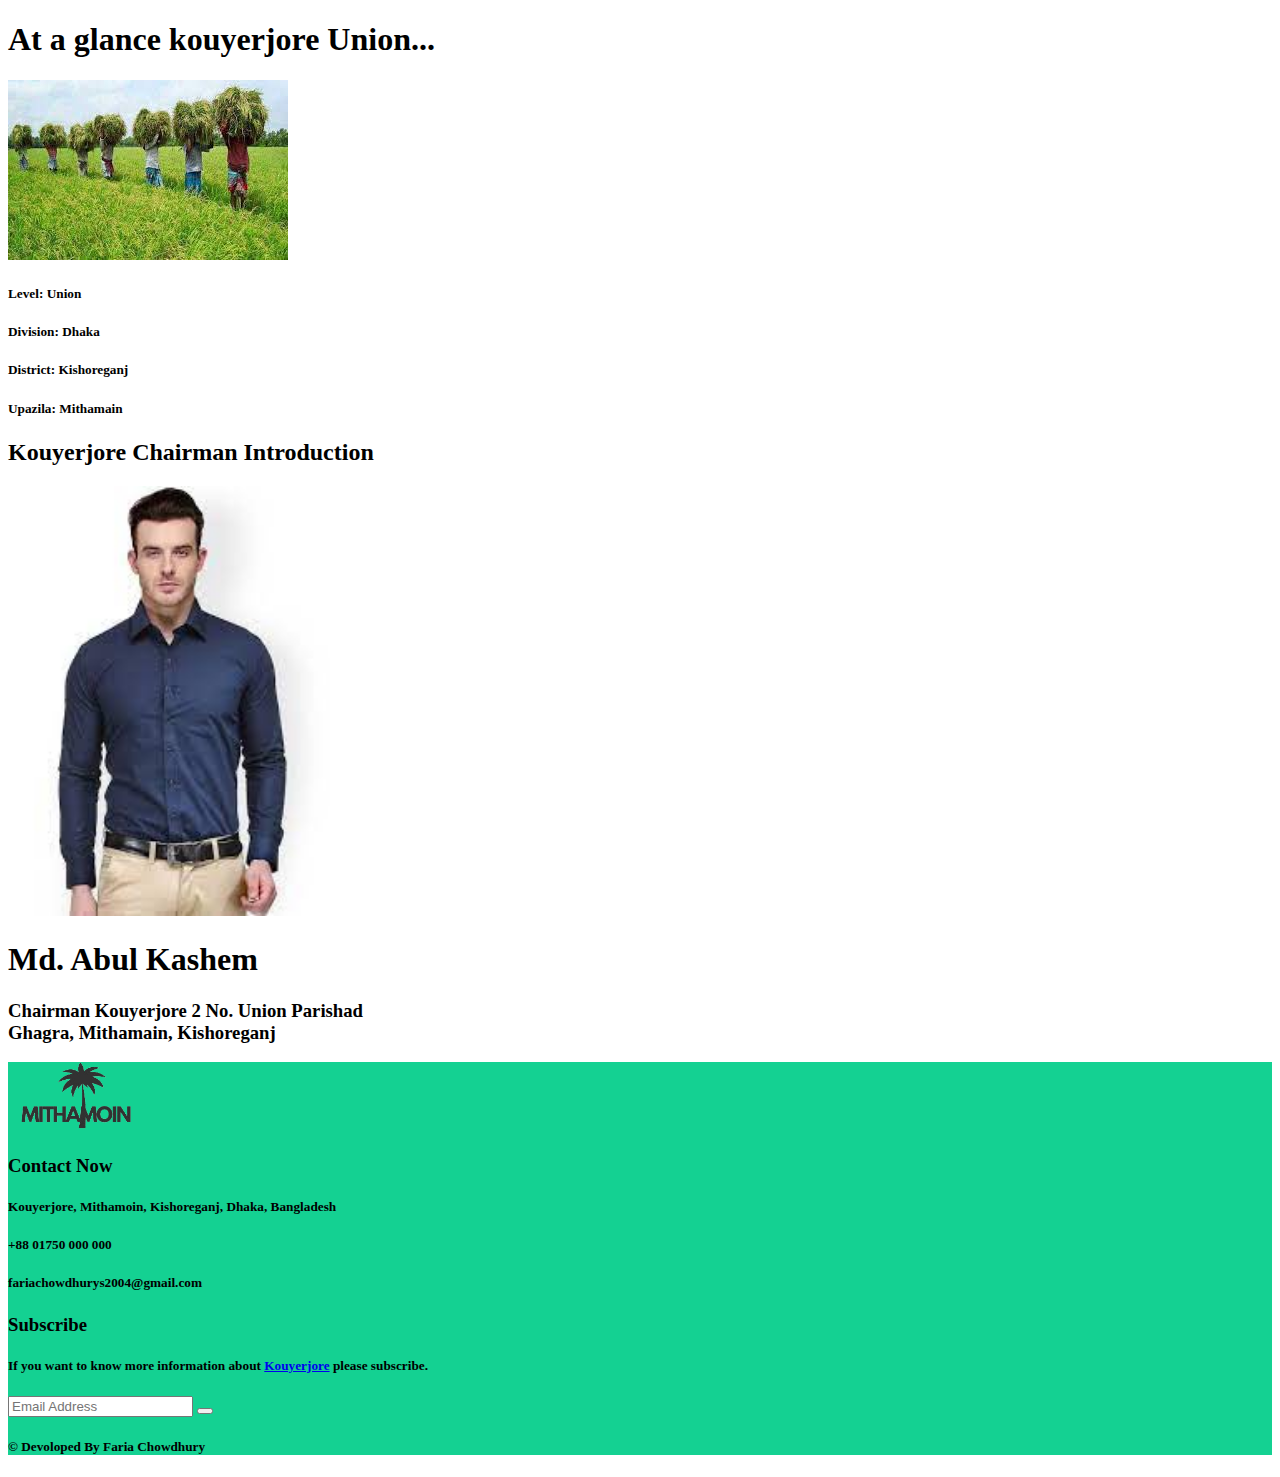
<file: kouyerjore.html>
<!DOCTYPE html>
<html lang="en">
<head>
    <meta charset="UTF-8">
    <meta name="viewport" content="width=device-width, initial-scale=1.0">
    <title>Kouyerjore</title>
    <link rel="stylesheet" href="style.css">
     <!-- Bootstrap CSS -->
     <link href="https://cdn.jsdelivr.net/npm/bootstrap@5.0.2/dist/css/bootstrap.min.css" rel="stylesheet" integrity="sha384-EVSTQN3/azprG1Anm3QDgpJLIm9Nao0Yz1ztcQTwFspd3yD65VohhpuuCOmLASjC" crossorigin="anonymous">
</head>
<body class="container mt-5 bg-light">
    <script src="https://cdn.jsdelivr.net/npm/bootstrap@5.3.2/dist/js/bootstrap.bundle.min.js" integrity="sha384-C6RzsynM9kWDrMNeT87bh95OGNyZPhcTNXj1NW7RuBCsyN/o0jlpcV8Qyq46cDfL" crossorigin="anonymous"></script>
    <h1 class="text-center text-success mt-5">At a glance kouyerjore Union...</h1>
<div class="col-12 row mt-5 bg-dark">
    <div class="col-md-6">
        <img class="mt-3 w-100 mb-3" src="img/images.jpeg">
    </div>
    <div class="col-md-6 text-center justify-content-center mt-5 mb-3 p-5 text-light">
        <h5>Level: Union</h5>
        <h5>Division: Dhaka</h5>
        <h5>District: Kishoreganj</h5>
        <h5> Upazila: Mithamain</h5>  
    </div>
</div>

<h2 class="text-center text-danger mt-3 mb-3">Kouyerjore Chairman Introduction</h2>

<div class="col-12 row bg-info mt-3 mb-3">
    <div class="col-md-6">
     <img class="rounded-circle w-100 text-center p-3" height="430px" src="img/download (4).jpeg">
    </div>
    <div class="col-md-6 mt-5 mb-3 p-3">
      <h1 class="text-center text-light">Md. Abul Kashem</h1>
      <h3 class="text-center text-soccess">Chairman Kouyerjore 2 No. Union Parishad<br>Ghagra, Mithamain, Kishoreganj</h3>
    </div>
</div>
<!--footer section-->
<footer class="bg text-white py-5 mb-3" id="contact">
    <div class="">
       <div class="row gx-lg-5">
           
           <div class="col-md-4 text-center mt-5">
            <a href="index.html"><img src="img/Mithamoin.png" height="70px"></a>
           </div>
  
           <div class="col-md-4 p-3">
             <h3  class="pb-4 text-light">Contact Now</h3>
             <div class="text-dark">
               <h5>Kouyerjore, Mithamoin, Kishoreganj, Dhaka, Bangladesh</h5>
               <h5>+88 01750 000 000</h5>
               <h5>fariachowdhurys2004@gmail.com</h5>
             </div>
          </div>
  
          <div class="col-md-4 p-3">
           <h3 class="pb-4 text-light">Subscribe</h3>
           <h5 class="text-dark">If you want to know more information about <a class="text-dark" href="kouyerjore.html"><b> Kouyerjore</b></a> please subscribe. </h5>
           <div class="input-group mt-3">
             <input type="text"  class="form-control"  name="" placeholder="Email Address">
             <button class="btn"><i class="fa-regular fa-paper-plane"></i></button>
         </div>
       </div>
       
       </div>
       <h5 class="text-center text-secondary mt-3">© Devoloped By Faria Chowdhury</h5>
    </div>
  </footer>
<!--footer section-->



</body>
</html>
</file>
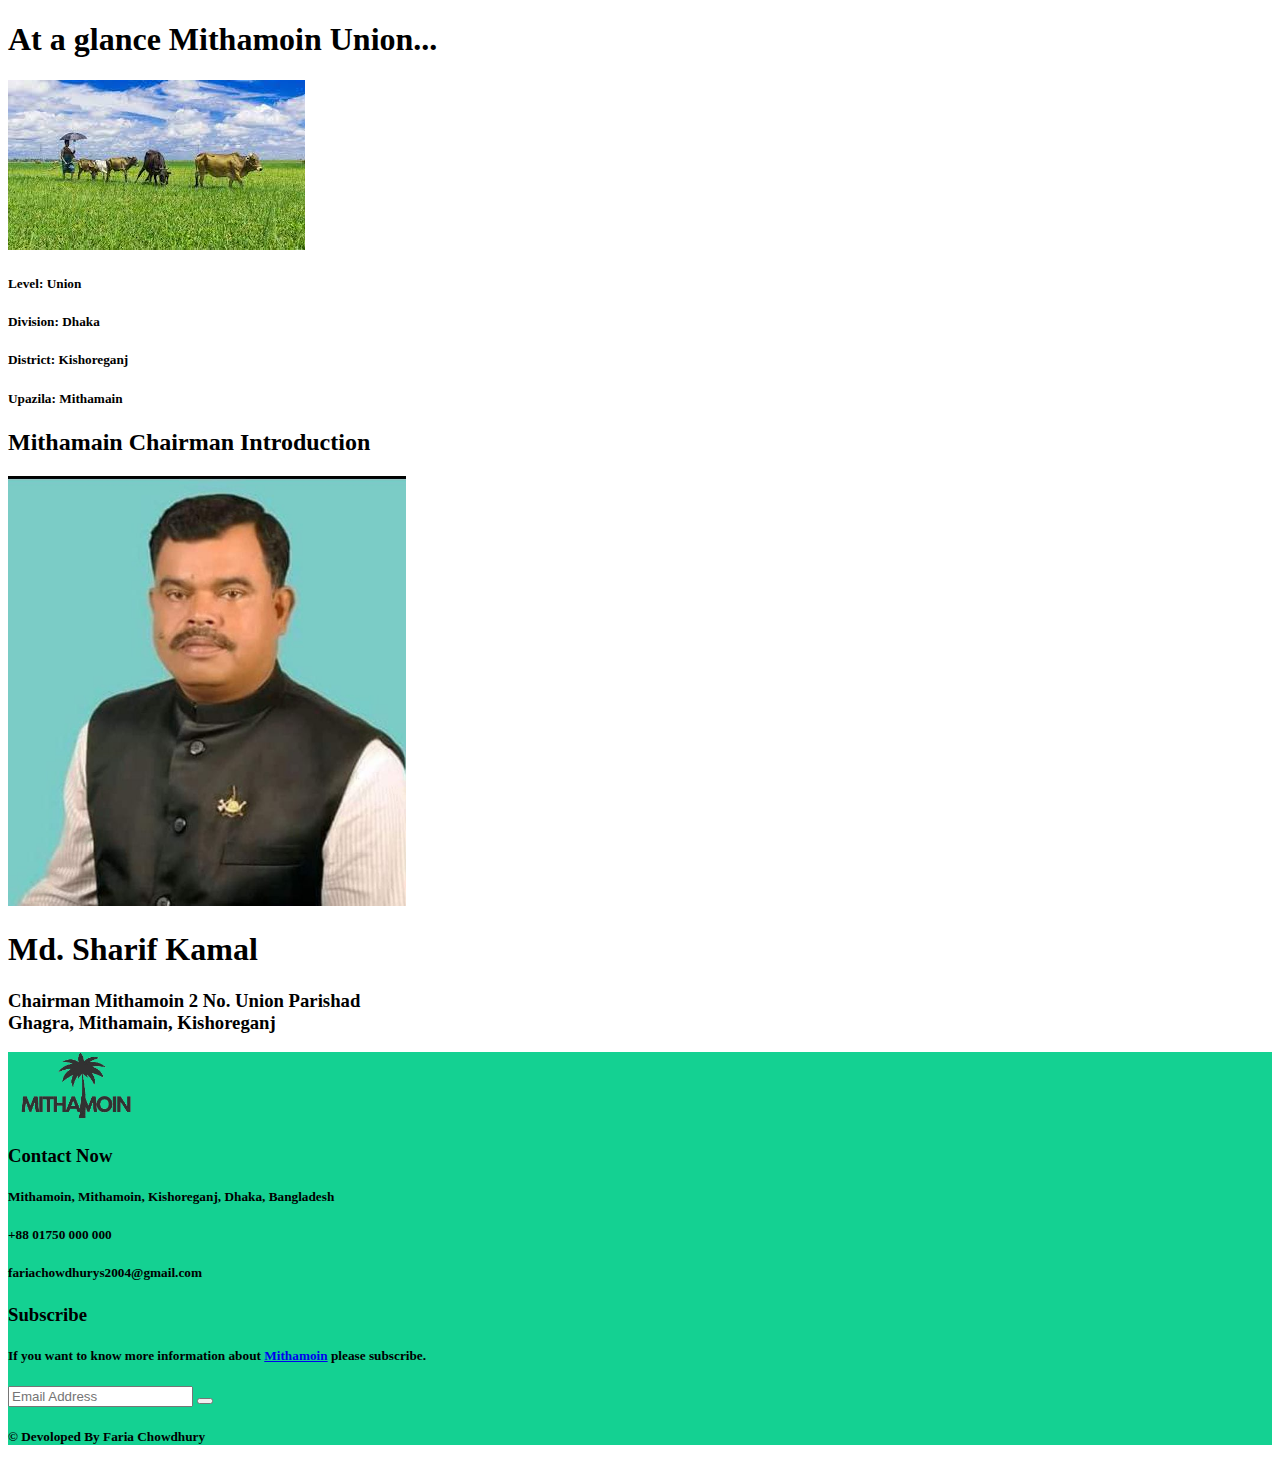
<file: mithamoin.html>
<!DOCTYPE html>
<html lang="en">
<head>
    <meta charset="UTF-8">
    <meta name="viewport" content="width=device-width, initial-scale=1.0">
    <title>Mithamoin</title>
    <link rel="stylesheet" href="style.css">
     <!-- Bootstrap CSS -->
     <link href="https://cdn.jsdelivr.net/npm/bootstrap@5.0.2/dist/css/bootstrap.min.css" rel="stylesheet" integrity="sha384-EVSTQN3/azprG1Anm3QDgpJLIm9Nao0Yz1ztcQTwFspd3yD65VohhpuuCOmLASjC" crossorigin="anonymous">
</head>
<body class="container mt-5 bg-light">
    <script src="https://cdn.jsdelivr.net/npm/bootstrap@5.3.2/dist/js/bootstrap.bundle.min.js" integrity="sha384-C6RzsynM9kWDrMNeT87bh95OGNyZPhcTNXj1NW7RuBCsyN/o0jlpcV8Qyq46cDfL" crossorigin="anonymous"></script>
<h1 class="text-center text-primary mt-5">At a glance Mithamoin Union...</h1>
<div class="col-12 row mt-5 bg-dark">
    <div class="col-md-6">
        <img class="mt-3 w-100 mb-3" src="img/download (7).jpg">
    </div>
    <div class="col-md-6 text-center justify-content-center mt-5 mb-3 p-5 text-light">
        <h5>Level: Union</h5>
        <h5>Division: Dhaka</h5>
        <h5>District: Kishoreganj</h5>
        <h5> Upazila: Mithamain</h5>  
    </div>
</div>
<h2 class="text-danger text-center mb-3 fw-bold mt-3">Mithamain Chairman Introduction</h2>
<div class="col-12 row bg-info mt-3 mb-3">
    <div class="col-md-6">
     <img class="rounded-circle w-100 text-center p-3" height="430px" src="img/sorif.jpeg">
    </div>
    <div class="col-md-6 mt-5 mb-3 p-3">
      <h1 class="text-center text-light">Md. Sharif Kamal</h1>
      <h3 class="text-center text-soccess">Chairman Mithamoin 2 No. Union Parishad<br>Ghagra, Mithamain, Kishoreganj</h3>
    </div>
</div>
<!--footer section-->
<footer class="bg text-white py-5 mb-3" id="contact">
    <div class="">
       <div class="row gx-lg-5">
           
           <div class="col-md-4 text-center mt-5">
           <a href="index.html"><img src="img/Mithamoin.png" height="70px"></a>
           </div>
  
           <div class="col-md-4 p-3">
             <h3  class="pb-4 text-light">Contact Now</h3>
             <div class="text-dark">
               <h5>Mithamoin, Mithamoin, Kishoreganj, Dhaka, Bangladesh</h5>
               <h5>+88 01750 000 000</h5>
               <h5>fariachowdhurys2004@gmail.com</h5>
             </div>
          </div>
  
          <div class="col-md-4 p-3">
           <h3 class="pb-4 text-light">Subscribe</h3>
           <h5 class="text-dark">If you want to know more information about <a class="text-dark" href="mithamoin.html"><b>Mithamoin</b></a> please subscribe. </h5>
           <div class="input-group mt-3">
             <input type="text"  class="form-control"  name="" placeholder="Email Address">
             <button class="btn"><i class="fa-regular fa-paper-plane"></i></button>
         </div>
       </div>
       
       </div>
       <h5 class="text-center text-secondary mt-3">© Devoloped By Faria Chowdhury</h5>
    </div>
  </footer>
<!--footer section-->


</body>
</html>
</file>
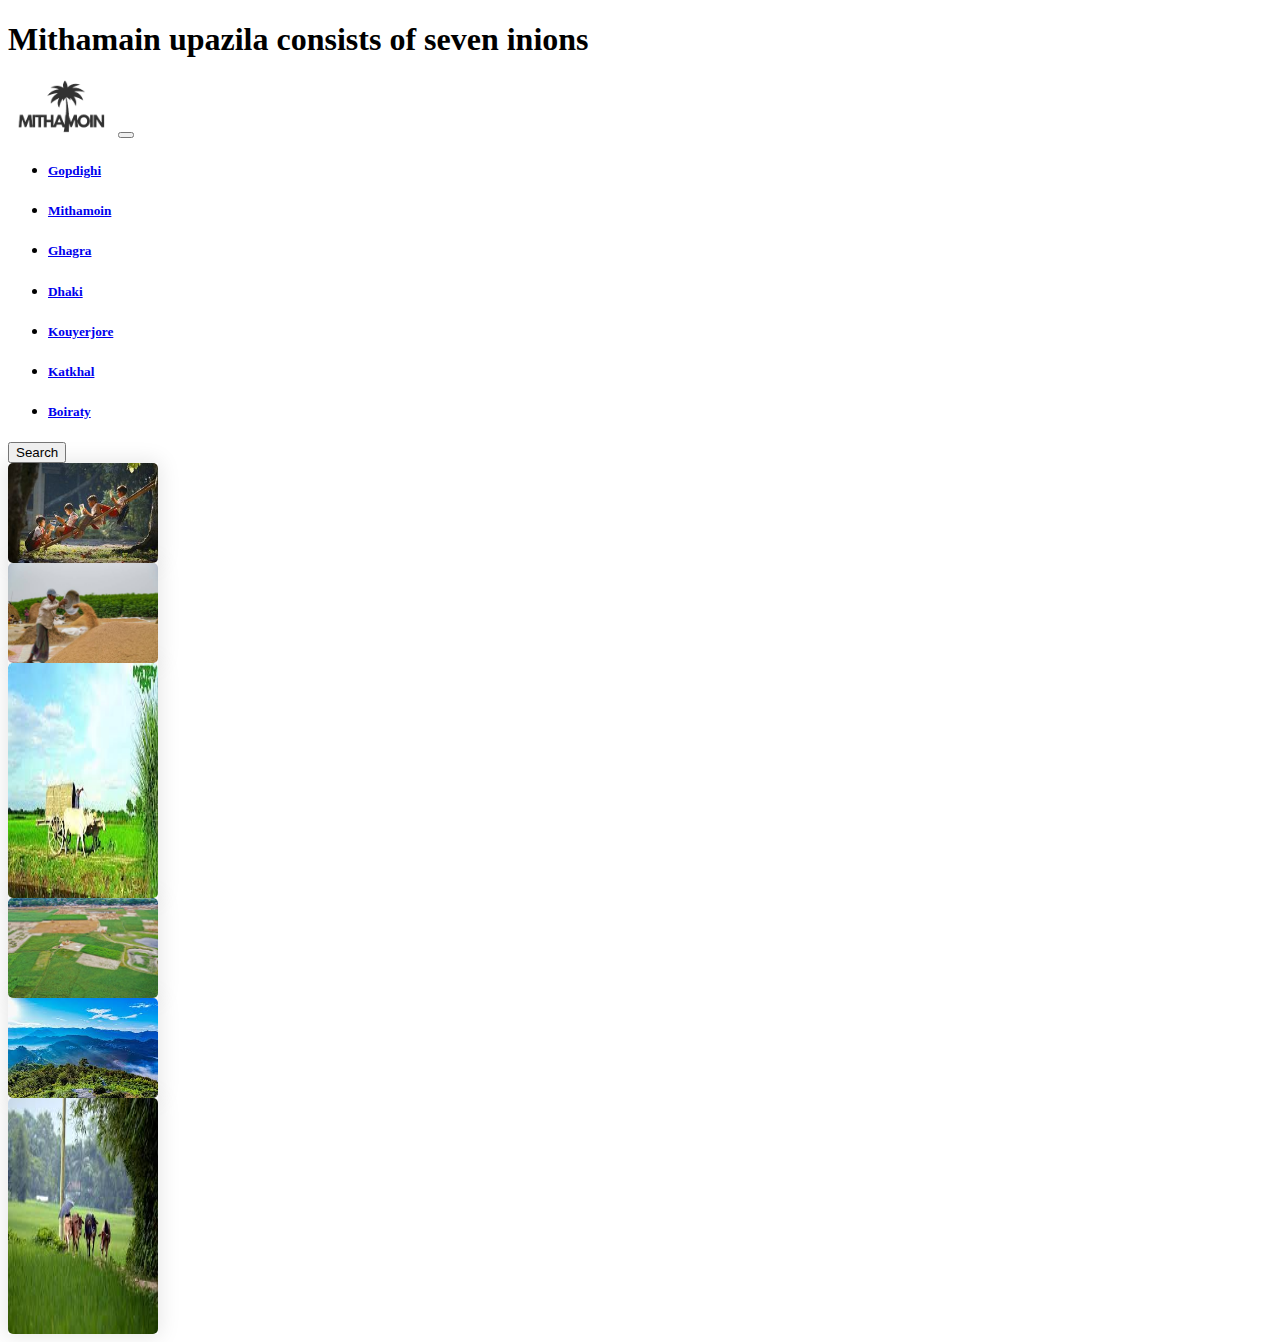
<file: union.html>
<!DOCTYPE html>
<html lang="en">
<head>
    <meta charset="UTF-8">
    <meta name="viewport" content="width=device-width, initial-scale=1.0">
    <title>Union</title>
    <link rel="stylesheet" href="style.css">
    <!-- Bootstrap CSS -->
    <link href="https://cdn.jsdelivr.net/npm/bootstrap@5.0.2/dist/css/bootstrap.min.css" rel="stylesheet" integrity="sha384-EVSTQN3/azprG1Anm3QDgpJLIm9Nao0Yz1ztcQTwFspd3yD65VohhpuuCOmLASjC" crossorigin="anonymous">
</head>
<body class="bg-info">
  <header class="container">

 <script src="https://cdn.jsdelivr.net/npm/bootstrap@5.3.2/dist/js/bootstrap.bundle.min.js" integrity="sha384-C6RzsynM9kWDrMNeT87bh95OGNyZPhcTNXj1NW7RuBCsyN/o0jlpcV8Qyq46cDfL" crossorigin="anonymous"></script>
    <h1 class="text-center mt-5 text-dark fw-bold">Mithamain upazila consists of seven inions</h1>
       <!-- nav-bar start here -->
       <nav class="navbar  navbar-expand-lg p-5">
        <div class="container-fluid">
                <a class="navbar-brand" href="#home"><img src="img/Mithamoin.png" height="55px"></a>
                <button class="navbar-toggler" type="button" data-bs-toggle="collapse" data-bs-target="#navbarNavDropdown" aria-controls="navbarNavDropdown" aria-expanded="false" aria-label="Toggle navigation">
                  <span class="navbar-toggler-icon bg-dark"></span>
                </button>
          <div class="collapse navbar-collapse" id="navbarNavDropdown">
                  <ul class="navbar-nav mx-auto fw-bold">
                    <li class="nav-item">
                      <a class="nav-link active text-dark fw-bold" aria-current="page" target="_blank" href="gopedighi.html"><h5>Gopdighi</h5></a>
                    </li>
                    <li class="nav-item">
                      <a class="nav-link active text-dark fw-bold" aria-current="page" target="_blank" href="mithamoin.html"><h5>Mithamoin</h5> <i class="fa-light fa-greater-than"></i></a>
                    </li>
                    <li class="nav-item">
                      <a class="nav-link active text-dark fw-bold" aria-current="page" target="_blank" href="ghagra.html"><h5>Ghagra</h5><i class="fa-light fa-greater-than"></i></a>
                    </li>
                    <li class="nav-item">
                      <a class="nav-link active text-dark fw-bold" aria-current="page" target="_blank" href="dhaki.html"><h5>Dhaki</h5><i class="fa-light fa-greater-than"></i></a>
                    </li>
                    <li class="nav-item">
                      <a class="nav-link active text-dark fw-bold" aria-current="page" target="_blank" href="kouyerjore.html"><h5>Kouyerjore</h5><i class="fa-light fa-greater-than"></i></a>
                    </li>
                    <li class="nav-item">
                      <a class="nav-link active text-dark fw-bold" aria-current="page" target="_blank" href="katkhal.html"><h5>Katkhal</h5><i class="fa-light fa-greater-than"></i></a>
                    </li>
                    <li class="nav-item">
                      <a class="nav-link active text-dark fw-bold" aria-current="page" target="_blank" href="boiraty.html"><h5>Boiraty</h5><i class="fa-light fa-greater-than"></i></a>
                    </li>
                  </ul>
                 
            <!-- Button  -->
            <button type="button" class="btn btn-danger" data-bs-toggle="modal" data-bs-target="#exampleModal">
              Search
            </button>
            <!-- Modal -->
               
              </div>
            </div>
                </nav>
                
<!-- nav-bar end here --> 

  <div class="col-12 row">
    <div class="box col-md-4 mb-3">
      <img src="img/af99f291c7ee389666a1a511cce19387.jpg">
  </div>
  <div class="box col-md-4 mb-3">
    <img src="img/gettyimages-1232734059-612x612.jpg">
</div>
    <div class="box col-md-4 mb-3">
        <img src="img/download.jpeg" height="235px">
    </div>
  </div>
  <div class="col-12 row">
    <div class="box col-md-4 mb-3">
      <img src="img/gettyimages-1232734135-612x612.jpg">
  </div>
  <div class="box col-md-4 mb-3">
      <img src="img/imagces.jpg">
  </div>
  
  <div class="box col-md-4 mb-3">
      <img src="img/images (1).jpeg" height="236px">
  </div>
</div>

</div>
</header>

</body>
</html>
</file>
<file: style.css>
.ff{
  background-color: rgba(57, 68, 230, 0.205);
}
.bg{
  background-color: rgb(20, 209, 146);
}
.banner{
    background: linear-gradient(180deg, #252424 0%, rgba(17, 17, 17, 0) 100%),url(img/images\ \(5\).jpg);
    background-repeat: no-repeat;
    background-size: cover;
    background-position: center; 
    height: 530px;
  }

  .a:hover{
    opacity: 1;
    transition: 5s;
  }
  .box{
    width: 150px;
    box-shadow: 0 0 20px 2px rgba(0, 0, 0, .1);
    transition: 1s;
  }
  .box img{
    display: block;
    width: 100%;
    border-radius: 5px;
  }
.box:hover{
  transform: scale(1.3);
  z-index: 2;
}
</file>
